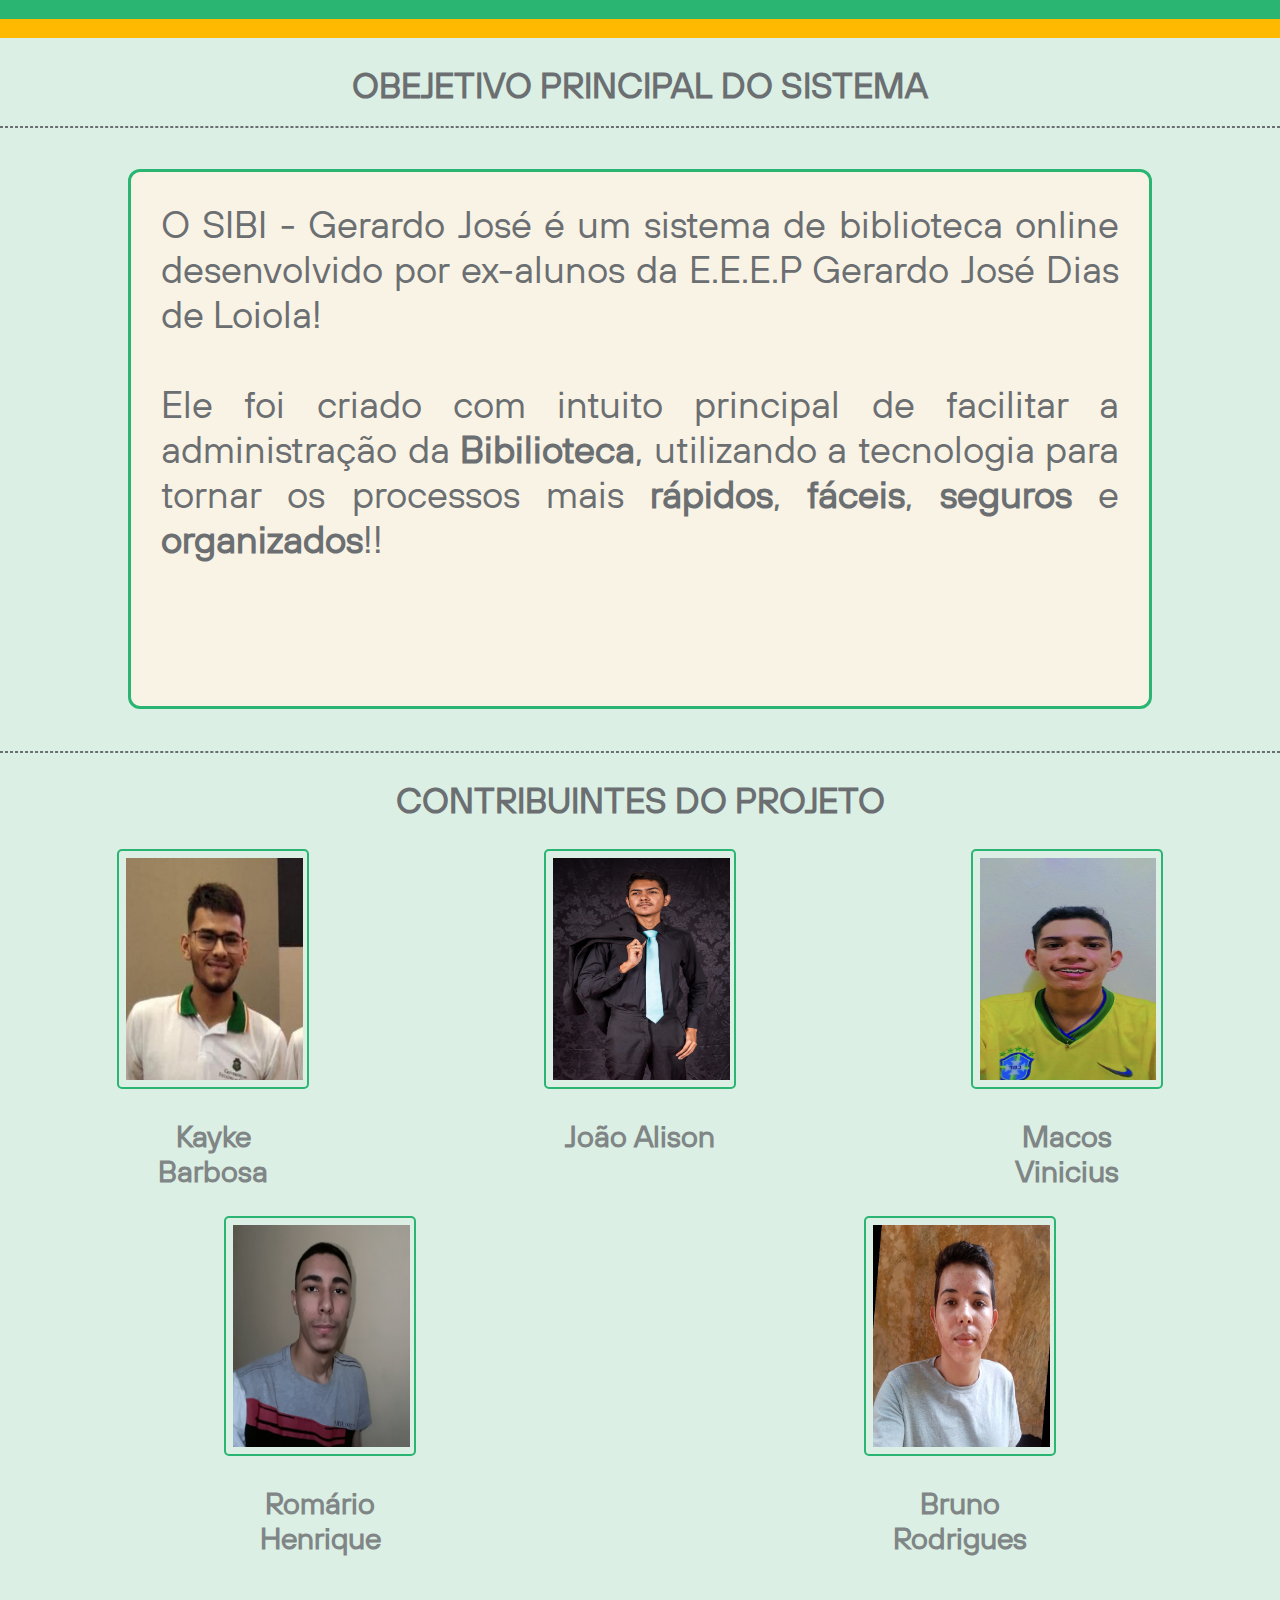
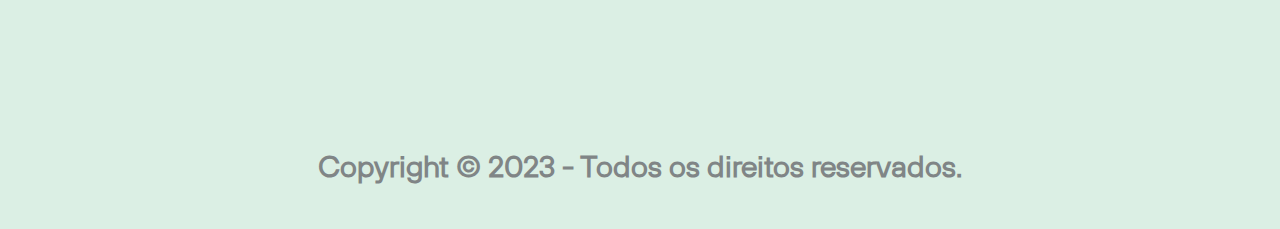
<file: View/Sobre/sobre.html>
<!DOCTYPE html>
<html lang="pt-BR">
<head>
  <meta charset="UTF-8">
  <meta http-equiv="X-UA-Compatible" content="IE=edge">
  <meta name="viewport" content="width=device-width, initial-scale=1.0">
  <link rel="stylesheet" href="css/style.css">
  <title>Sobre</title>
</head>

<body>
  <header>
    <div class="bg-green">⠀</div>
    <div class="bg-yellow">⠀</div>
  </header>

  <h1 class="information">OBEJETIVO PRINCIPAL DO SISTEMA</h1>

  <div class="border"></div>

  <main>
    <div class="card">
      <p>
        O SIBI - Gerardo José é um sistema de biblioteca online desenvolvido por ex-alunos da E.E.E.P Gerardo José Dias de Loiola!
       <br><br>
        Ele foi criado com intuito principal de facilitar a administração da <strong>Bibilioteca</strong>,
        utilizando a tecnologia para tornar os processos mais <strong>rápidos</strong>, <strong>fáceis</strong>, <strong>seguros</strong>
        e <strong>organizados</strong>!!
      </p>
  </main>
      <div class="border-1"></div>
      <h1 class="information">CONTRIBUINTES DO PROJETO</h1>

    <div class="container">
      <div class="box-1">
          <img class="kb" src="./img/kb.jpg" alt="Kayke Barbosa">
          <h1>Kayke Barbosa</h1>
      </div>
      <div class="box-2">
          <img class="ja" src="./img/ja.jpg" alt="João Alison">  
        <h1>João Alison</h1>
      </div>
      <div class="box-3">
          <img class="mv" src="./img/mv.jpg" alt="">
        <h1>Macos Vinicius</h1>
      </div>
      </div>
    </div>

    
    <div class="container-1">
      <div class="box-col-4">
       <img class="rh" src="./img/rh.jpg" alt="Romario Henrique">
        <h1>Romário Henrique</h1>
      </div>
      <div class="box-col-5">
        <img class="br" src="./img/br.jpg" alt="">
        <h1>Bruno Rodrigues</h1>
    </div>
    
    <div class="reseved">
     <h3>Copyright © 2023 - Todos os direitos reservados.</h3>
    </div>

</body>
</html>
</file>
<file: View/Sobre/css/style.css>
@font-face {
  font-family: TT-Hoves;
  src: url("../fonts/tt-hoves-regular.otf");
}

@font-face {
  font-family: TT-Hoves-Bold;
  src: url("../fonts//tt-hoves-bold.otf");
}

@font-face {
  font-family: TT-Interfaces-Bold;
  src: url("../fonts//tt-interfaces-bold.ttf");
}


* {
    padding: 0;
    margin: 0;
    box-sizing: border-box;
  }
  
  body {
    background-color: #DBEFE4;
    height: 100%;
    width: 100%;
    font-family: 'TT-Hoves';
  }

header .bg-green {
    background-color: #2AB572;
  }
  
  header .bg-yellow {
    background-color: #FFBA00;
  }
  
  @media screen and (min-width: 1020px) {
    body {
      background-color: #DBEFE4;
    }
  }

  main {
    margin-top: 7vh;
    height: 55vh;
    display: flex;
    justify-content: center;
    align-items: center;
 }
.card {
    display: flex;
    height: 60vh;
    flex-direction: column;
    border: 3px solid #2bb572;
    border-radius: 12px;
    width: 80%;
    background-color: #f9f3e5;
    font-size: 20px;
    color: #6b6f72;
}
label {
   font-weight: bold;
   font-size: max(22px, 1.1vw);
   font-family: "TT-Hoves-Bold";
}

 p {
  font-size: 38px;
  margin: 30px;
  text-align: justify;
}
.row {
    border-top: 2px dashed black;
    margin-left: 0;
    padding-top:2vh;
    padding-left: 1vw;
    width: 100%;
    height: 20%; 
}

.information {
  color: #6b6f72;
  text-align: center;
  font-size: 35px;
  font-weight: 600;
  margin-top: -73px;
}

.border {
  margin-top: 20px;
  border: 1px dashed #6b6f72;
}
.border-1 {
  border: 1px dashed #6b6f72;
  margin-top: 65px;
}

h1 {
  font-family: TT-Hoves;
  font-weight: 800;
  font-size: 30px;
  padding: 100px 0 0;
  color: #808586;
  margin-top: -80px;
}

.container {
  width: 100%;
  height: auto;
  display: flex;
  flex-direction: row;
  justify-content: space-around;
  margin-top: 8px;
  font-family: sans-serif;
  background-color: #DBEFE4;
}

.container-1 {
  width: 100%;
  height: auto;
  display: flex;
  flex-direction: row;
  justify-content: space-around;
  padding: 0px 0px 60px;
  margin: 0;
  font-family: sans-serif;
  background-color: #DBEFE4;
  margin-top: 20px;
}


.box-col {
  height: 240px;
  margin: 20px;
  box-sizing: border-box;
  font-size: 50px;
  border-radius: 5px;
  text-align: center;
  margin: 87px;
  border: 2px solid #2AB572;
}

.box-col-4 {
  height: 240px;
  width: 15%;
  box-sizing: border-box;
  font-size: 50px;
  border-radius: 5px;
  text-align: center;
  margin: 87px;
  border: 2px solid #2AB572;
}

.box-col-5{
  height: 240px;
  width: 15%;
  box-sizing: border-box;
  font-size: 50px;
  border-radius: 5px;
  text-align: center;
  margin: 87px;
  border: 2px solid #2AB572;

}

.box {
  height: 240px;
  border: 2px solid #2AB572;
  margin: 20px;
  box-sizing: border-box;
  padding: 0 0 74px;
  font-size: 50px;
  border-radius: 5px;
  text-align: center;
}

.box-1, .box-2, .box-3, .box-4 {
  height: 240px;
  width: 15%;
  border: 2px solid #2AB572;
  margin: 20px;
  box-sizing: border-box;
  padding: 0 0 74px;
  font-size: 50px;
  border-radius: 5px;
  text-align: center;
}

img {
  width: 94%; 
  margin: 7px;
  height: 222px;
}

.reseved {
  position: absolute;
  margin-top: 700px;
}

.reseved > h3 {
 font-weight: 900;
 color: #808586;
 margin-top: -80px;
 font-family: TT-Hoves;
 font-size: 30px;
}
</file>
